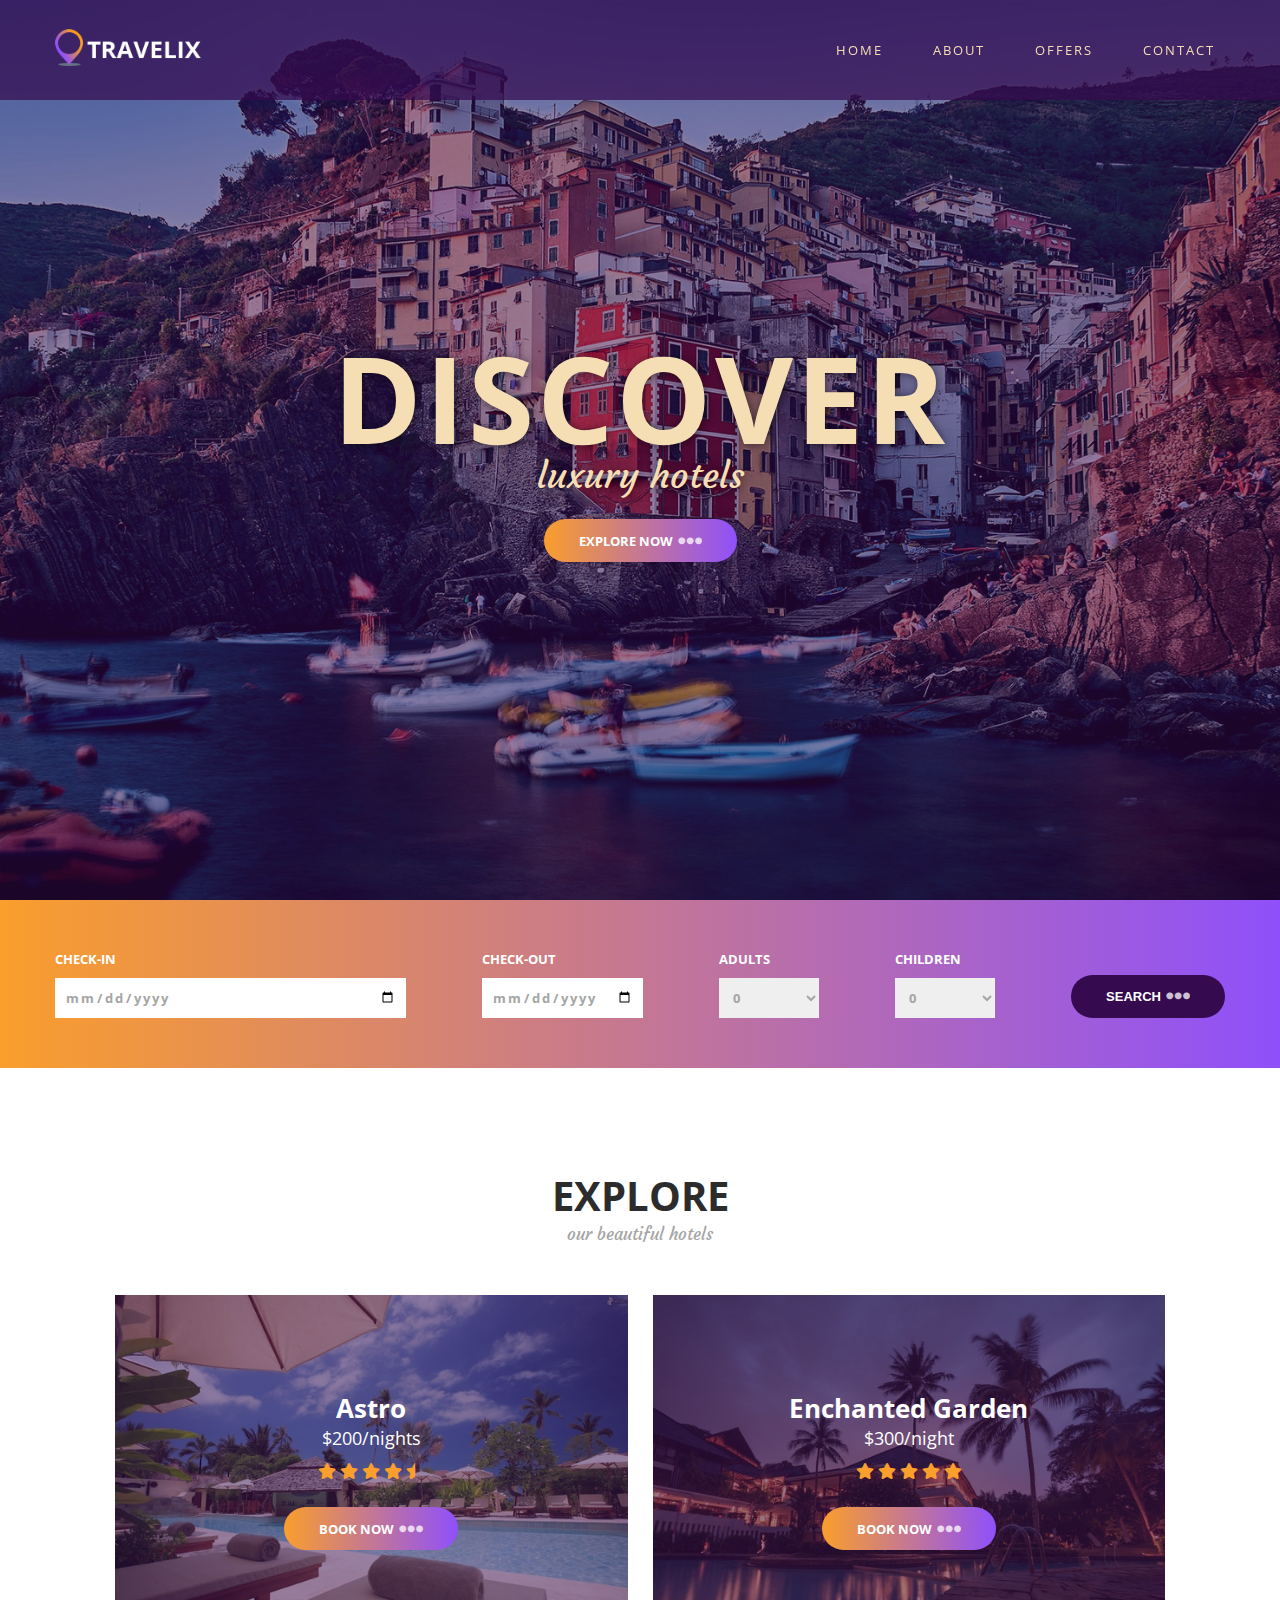
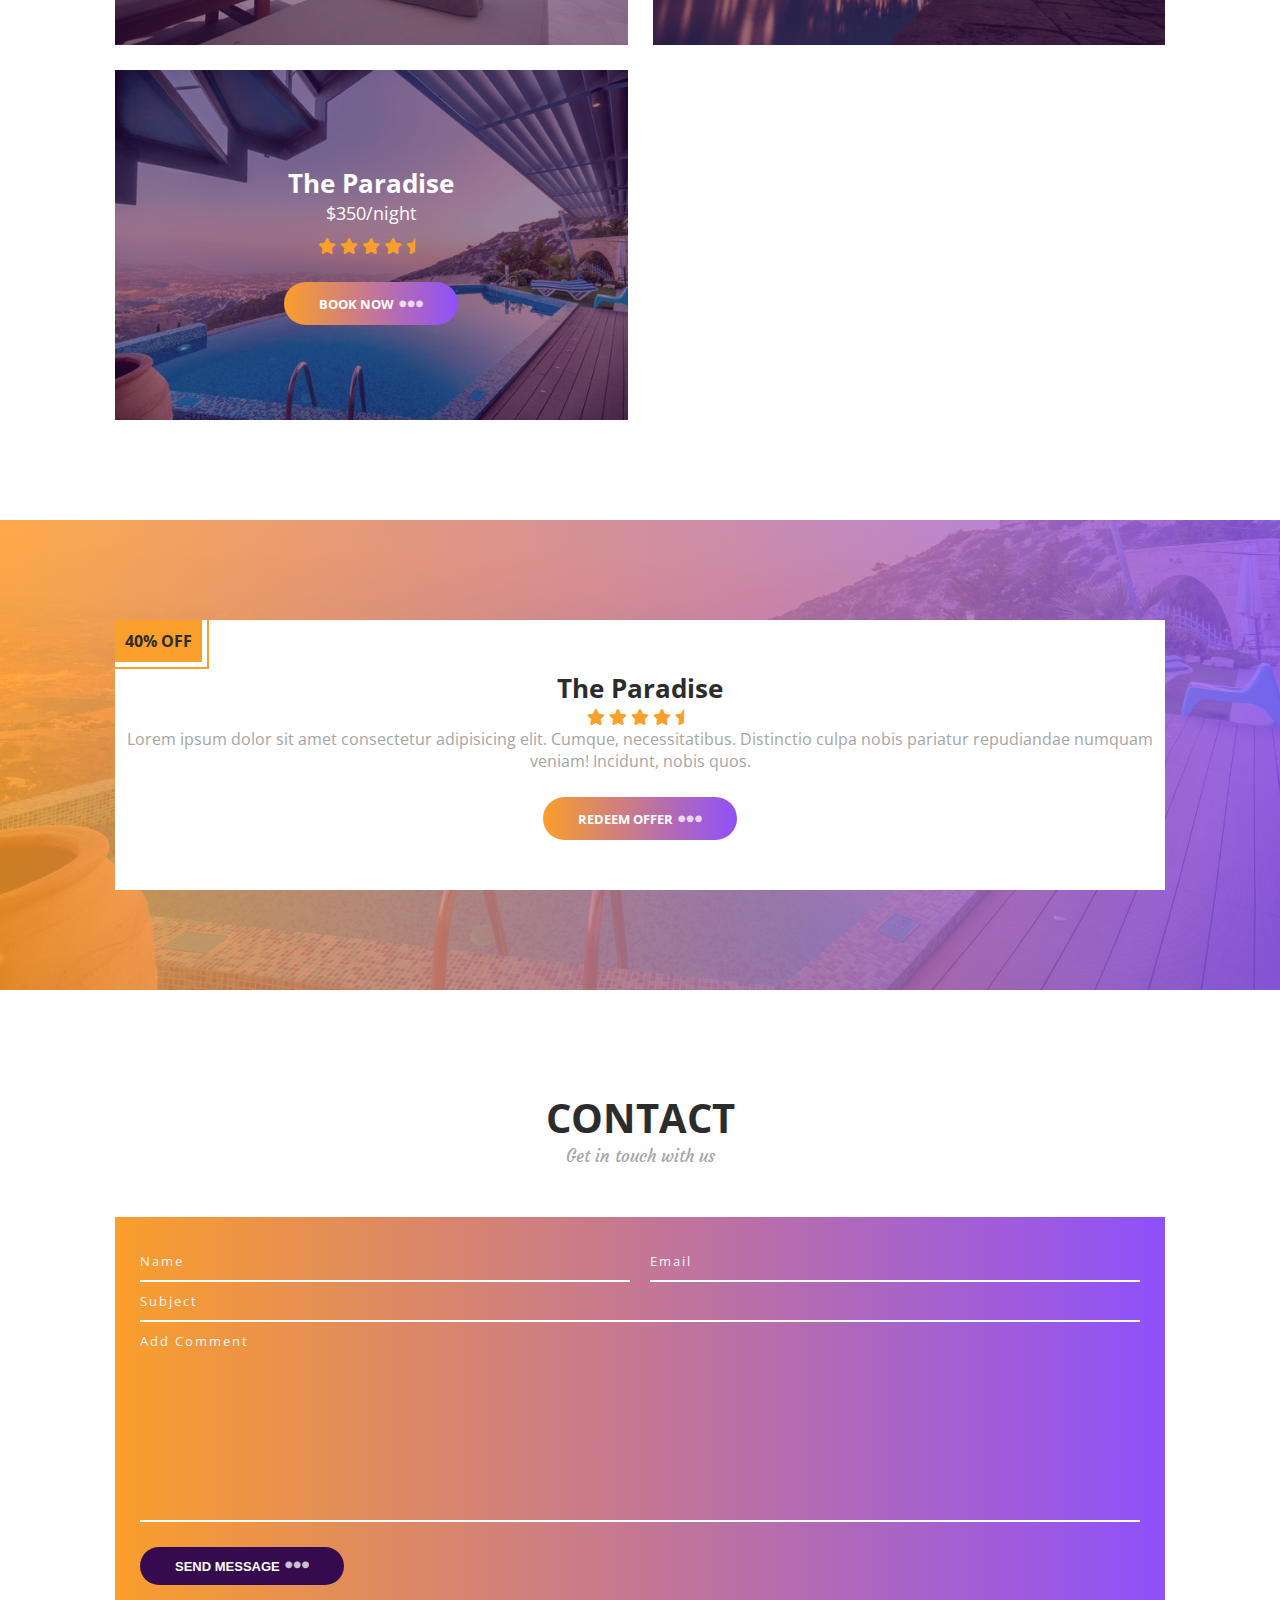
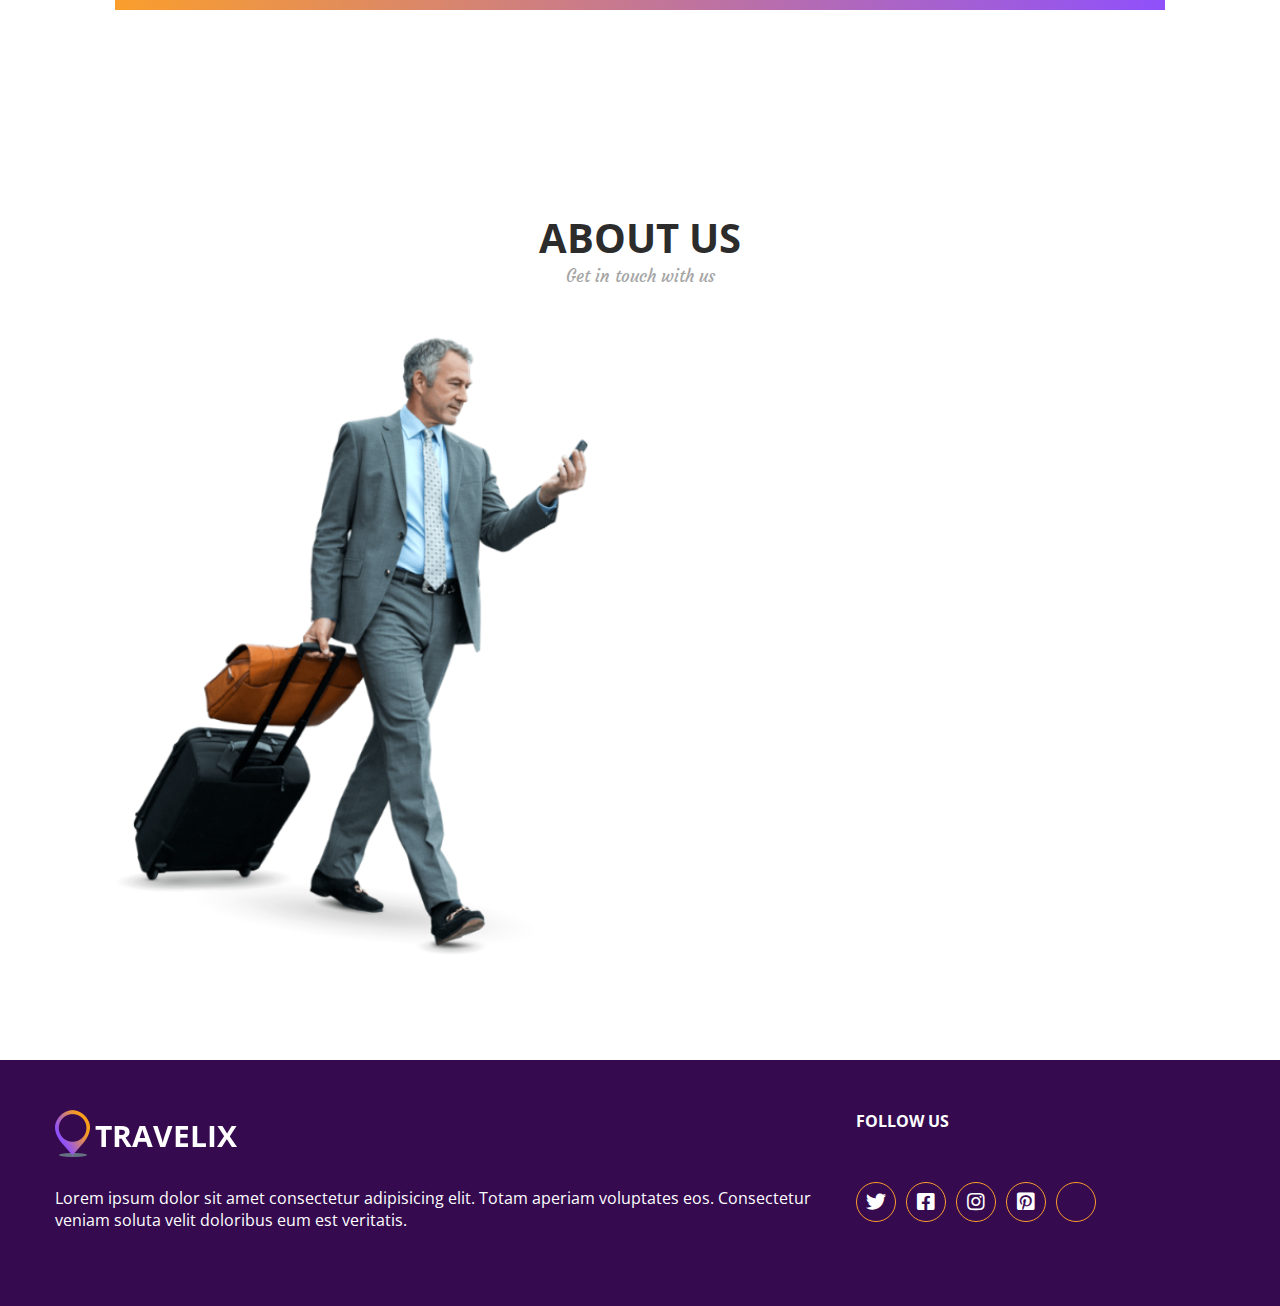
<file: index.html>
<!doctype html>
<html lang="en">

<head>
    <meta charset="UTF-8">
    <meta name="viewport"
        content="width=device-width, user-scalable=no, initial-scale=1.0, maximum-scale=1.0, minimum-scale=1.0">
    <meta http-equiv="X-UA-Compatible" content="ie=edge">
    <title>Travelix</title>
    <!--Font awesome CDN-->
    <link rel="stylesheet" href="https://cdnjs.cloudflare.com/ajax/libs/font-awesome/5.13.0/css/all.min.css">
    <link rel="stylesheet" href="styles.css">
</head>

<body>
    <header class="header">
        <div class="container">
            <nav class="nav">
                <a href="index.html" class="logo">
                    <img src="./images/logo.png" alt="">
                </a>

                <div class="hamburger-menu">
                    <i class="fas fa-bars"></i>
                    <i class="fas fa-times"></i>
                </div>

                <ul class="nav-list">
                    <li class="nav-item">
                        <a href="index.html" class="nav-link">Home</a>
                    </li>

                    <li class="nav-item">
                        <a href="#about" class="nav-link">About</a>
                    </li>

                    <li class="nav-item">
                        <a href="#offers" class="nav-link">offers</a>
                    </li>

                    

                    <li class="nav-item">
                        <a href="#contact" class="nav-link">Contact</a>
                    </li>

                </ul>
            </nav>
        </div>
    </header>

    <main>
        <div class="hero">
            <div class="container">
                <div class="main-heading">
                    <h1 class="title">Discover</h1>
                    <h2 class="subtitle">luxury hotels</h2>
                </div>
                <a href="#hotel" class="btn bn-gradient">Explore now
                    <span class="dots"><i class="fas fa-ellipsis-h"></i></span>
                </a>
            </div>
        </div>


        <section class="booking">
            <div class="container">
                <form action="" class="form">
                    <!-- <div class="input-group">
                        <label for="destination" class="input-label">Destination</label>
                        <input type="text" class="input" id="destination">
                    </div> -->
                    <div class="input-group">
                        <label for="Check-in" class="input-label">Check-in</label>
                        <input type="date" class="input" id="Check-in">
                    </div>
                    <div class="input-group">
                        <label for="Check-out" class="input-label">Check-out</label>
                        <input type="date" class="input" id="Check-out">
                    </div>
                    <div class="input-group">
                        <label for="adults" class="input-label">adults</label>
                        <select class="options" id="adults">
                            <option value="0">0</option>
                            <option value="0">1</option>
                            <option value="0">2</option>
                            <option value="0">3</option>
                            <option value="0">4</option>
                            <option value="0">5</option>
                        </select>
                    </div>
                    <div class="input-group">
                        <label for="children" class="input-label">children</label>
                        <select class="options" id="children">
                            <option value="0">0</option>
                            <option value="0">1</option>
                            <option value="0">2</option>
                            <option value="0">3</option>
                            <option value="0">4</option>
                            <option value="0">5</option>
                        </select>
                    </div>
                    <button type="submit" class="btn form-btn btn-purple">Search
                        <span class="dots"><i class="fas fa-ellipsis-h"></i></span>
                    </button>
                </form>
            </div>
        </section>

        <section class="hotels" id="hotel">
            <div class="container">
                <h5 class="section-head">
                    <span class="heading">Explore</span>
                    <span class="sub-heading">our beautiful hotels</span>
                </h5>
                <div class="grid">
                    <div class="grid-item feactured-hotels">
                        <img src="./images/hotel_astro_resort.jpg" alt="" class="hotel-image">
                        <h5 class="hotel-name">Astro</h5>
                        <span class="hotel-price">$200/nights</span>
                        <div class="hotel-rating">
                            <i class="fas fa-star rating"></i>
                            <i class="fas fa-star rating"></i>
                            <i class="fas fa-star rating"></i>
                            <i class="fas fa-star rating"></i>
                            <i class="fas fa-star-half rating"></i>
                        </div>
                        <a href="room1.html" class="btn bn-gradient">book now
                            <span class="dots"><i class="fas fa-ellipsis-h"></i></span>
                        </a>
                    </div>

                    <div class="grid-item feactured-hotels">
                        <img src="./images/hotel_the_enchanted_garden.jpg" alt="" class="hotel-image">
                        <h5 class="hotel-name">Enchanted Garden</h5>
                        <span class="hotel-price">$300/night</span>
                        <div class="hotel-rating">
                            <i class="fas fa-star rating"></i>
                            <i class="fas fa-star rating"></i>
                            <i class="fas fa-star rating"></i>
                            <i class="fas fa-star rating"></i>
                            <i class="fas fa-star rating"></i>
                        </div>
                        <a href="room2.html" class="btn bn-gradient">book now
                            <span class="dots"><i class="fas fa-ellipsis-h"></i></span>
                        </a>
                    </div>

                    <div class="grid-item feactured-hotels">
                        <img src="./images/hotel_the_paradise.jpg" alt="" class="hotel-image">
                        <h5 class="hotel-name">The Paradise</h5>
                        <span class="hotel-price">$350/night</span>
                        <div class="hotel-rating">
                            <i class="fas fa-star rating"></i>
                            <i class="fas fa-star rating"></i>
                            <i class="fas fa-star rating"></i>
                            <i class="fas fa-star rating"></i>
                            <i class="fas fa-star-half rating"></i>
                        </div>
                        <a href="room3.html" class="btn bn-gradient">book now
                            <span class="dots"><i class="fas fa-ellipsis-h"></i></span>
                        </a>
                    </div>
                </div>
            </div>
        </section>

        <section class="offer" id="offers">
            <div class="container">
                <div class="offer-content">
                    <div class="discount">
                        40% off
                    </div>

                    <h5 class="hotel-name">The Paradise</h5>
                    <div class="hotel-ratings">
                        <i class="fas fa-star rating"></i>
                        <i class="fas fa-star rating"></i>
                        <i class="fas fa-star rating"></i>
                        <i class="fas fa-star rating"></i>
                        <i class="fas fa-star-half rating"></i>
                    </div>
                    <p class="paragraph">
                        Lorem ipsum dolor sit amet consectetur adipisicing elit. Cumque, necessitatibus. Distinctio
                        culpa nobis pariatur repudiandae numquam veniam! Incidunt, nobis quos.
                    </p>
                    <a href="#" class="btn bn-gradient">Redeem offer
                        <span class="dots"><i class="fas fa-ellipsis-h"></i></span>
                    </a>
                </div>
            </div>
        </section>

        

        <section class="contact" id="contact">
            <div class="container">
                <h5 class="section-head">
                    <span class="heading">Contact</span>
                    <span class="sub-heading">Get in touch with us</span>
                </h5>
                    <form action="" class="contact-form">
                        <div class="input-group-wrap">
                            <div class="input-group">
                                <input type="text" class="input" placeholder="Name" required>
                                <span class="bar"></span>
                            </div>
                            <div class="input-group">
                                <input type="email" class="input" placeholder="Email" required>
                                <span class="bar"></span>
                            </div>
                        </div>
                        <div class="input-group">
                            <input type="text" class="input" placeholder="Subject" required>
                            <span class="bar"></span>
                        </div>
                        <div class="input-group">
                            <textarea class="input" col="40" row="70" placeholder="Add Comment" required></textarea>
                            <span class="bar"></span>
                        </div>
                        <button type="submit" class="btn form-btn btn-purple">Send Message
                            <span class="dots"><i class="fas fa-ellipsis-h"></i></span>
                        </button>

                    </form>
                </div>
            </div>
        </section>
        
        <section class="aboutus" id="about">
            <div class="container">
                <h5 class="section-head">
                    <span class="heading">About us</span>
                    <span class="sub-heading">Get in touch with us</span>
                </h5>
                <div class="contact-content">
                    <div class="traveler-wrap">
                        <img src="./images/traveler.png" alt="">
                    </div>

                    <div class="mapouter">
                        <div class="gmap_canvas"><iframe width="600" height="500" id="gmap_canvas" src="https://maps.google.com/maps?q=sayaji%20hotel%20kolhapur&t=k&z=19&ie=UTF8&iwloc=&output=embed" frameborder="0" scrolling="no" marginheight="0" marginwidth="0"></iframe>
                        <a href="https://fmovies2.org"></a><br>
                        <style>.mapouter{position:relative;text-align:right;height:500px;width:600px;}</style>
                        <a href="https://www.embedgooglemap.net">embedded maps google</a>
                        <style>.gmap_canvas {overflow:hidden;background:none!important;height:500px;width:600px;}</style>
                        </div>
                    </div>
                </div>
            </div>
        </section>
   
   
   
   
   
   
   
   
   
   
   
   
   
   
   
   
    </main>

    <footer class="footer">
        <div class="container">
            <div class="footer-content">
                <div class="footer-content-brand">
                    <a href="index.html" class="logo">
                        <img class="logo-image" src="./images/logo.png" alt="">
                    </a>
                    <div class="paragraph">
                        Lorem ipsum dolor sit amet consectetur adipisicing elit. Totam aperiam voluptates eos.
                        Consectetur veniam soluta velit doloribus eum est veritatis.
                    </div>
                </div>
                <div class="social-media-wrap">
                    <h4 class="footer-heading">Follow us</h4>
                    <div class="social-media">
                        <a href="#" class="sm-link"><i class="fab fa-twitter"></i></a>
                        <a href="#" class="sm-link"><i class="fab fa-facebook-square"></i></a>
                        <a href="#" class="sm-link"><i class="fab fa-instagram"></i></a>
                        <a href="#" class="sm-link"><i class="fab fa-pinterest-square"></i></a>
                        <a href="#" class="sm-link"><i class="fab fa-tripadvisor"></i></a>
                    </div>
                </div>
            </div>
        </div>
    </footer>

    <script src="main.js"></script>
</body>

</html>
</file>
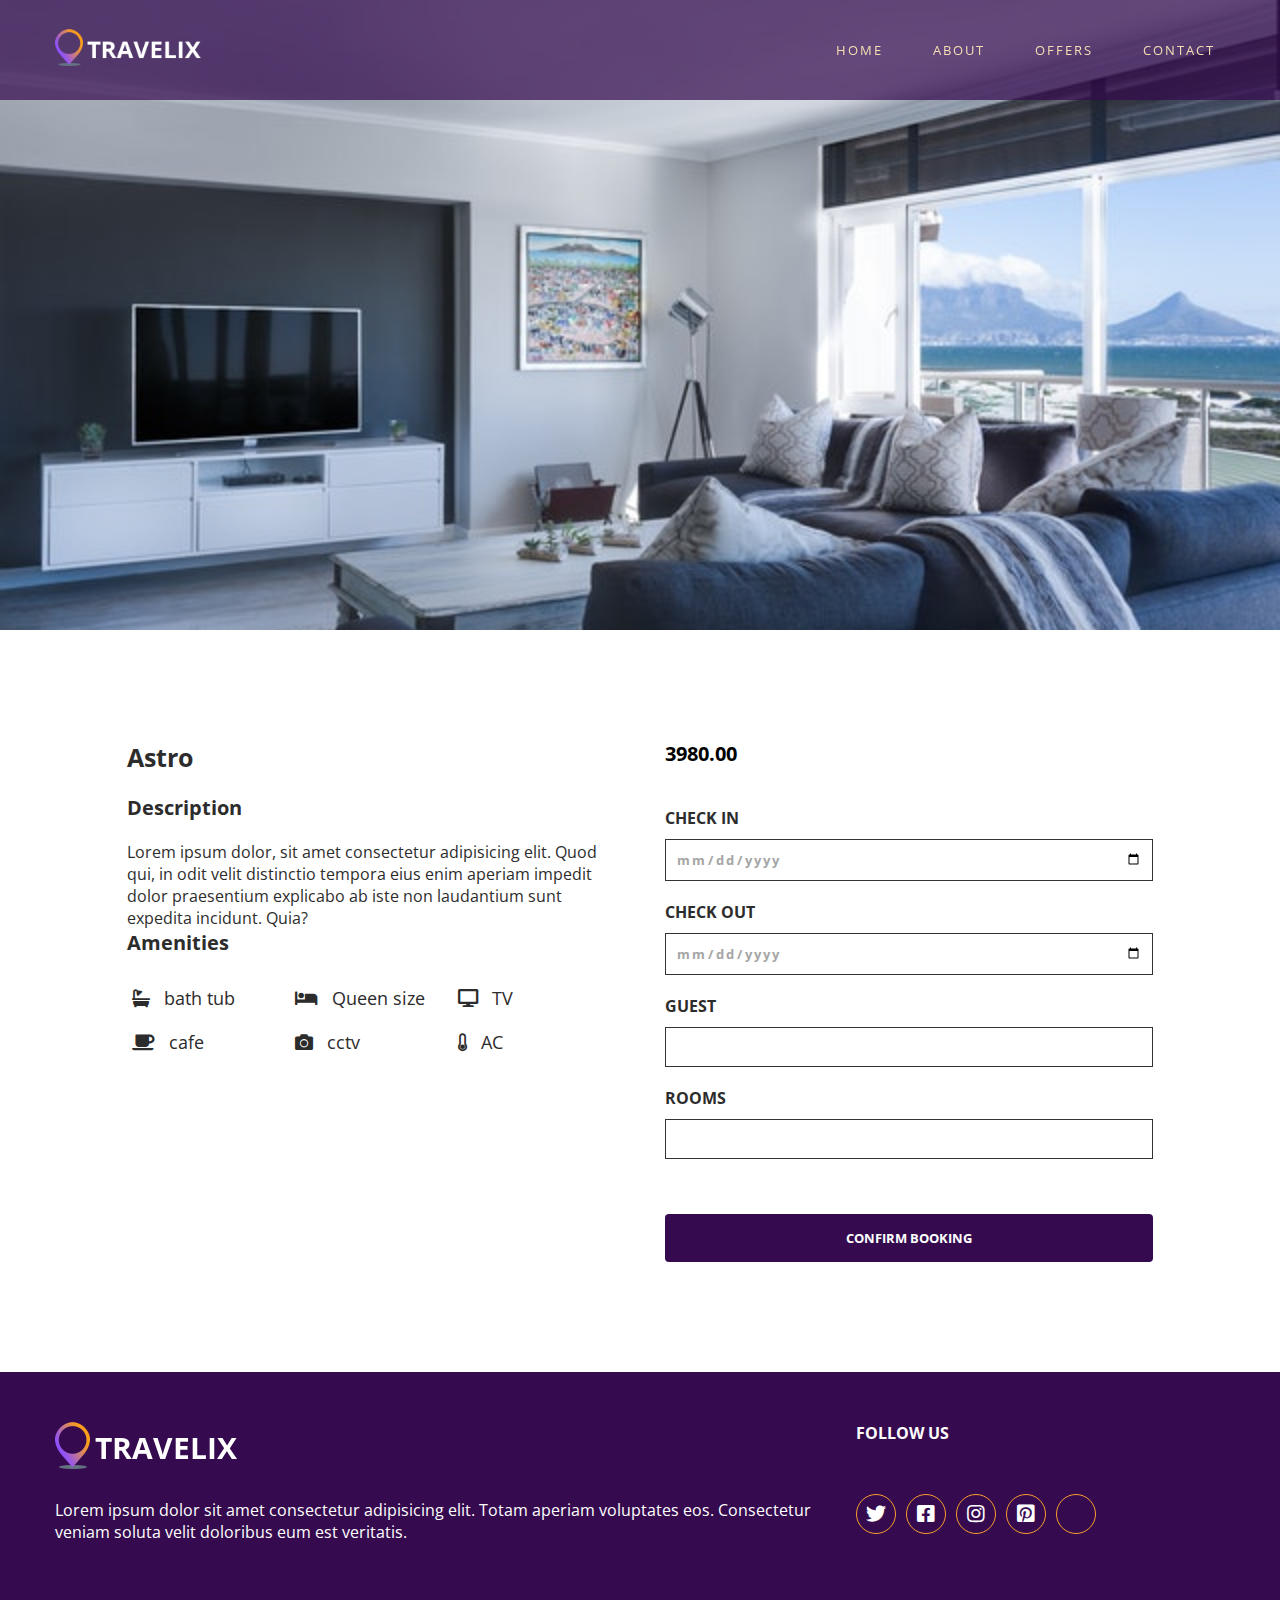
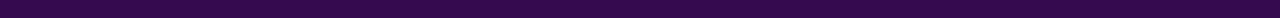
<file: room1.html>
<!doctype html>
<html lang="en">

<head>
    <meta charset="UTF-8">
    <meta name="viewport"
        content="width=device-width, user-scalable=no, initial-scale=1.0, maximum-scale=1.0, minimum-scale=1.0">
    <meta http-equiv="X-UA-Compatible" content="ie=edge">
    <title>Travelix</title>
    <!--Font awesome CDN-->
    <link rel="stylesheet" href="https://cdnjs.cloudflare.com/ajax/libs/font-awesome/5.13.0/css/all.min.css">
    <link rel="stylesheet" href="styles.css">

    <link href="https://cdn.jsdelivr.net/npm/bootstrap@5.1.0/dist/css/bootstrap.min.css" rel="stylesheet" integrity="sha384-KyZXEAg3QhqLMpG8r+8fhAXLRk2vvoC2f3B09zVXn8CA5QIVfZOJ3BCsw2P0p/We" crossorigin="anonymous">
    
</head>

<body>
    <header class="header">
        <div class="container">
            <nav class="nav">
                <a href="index.html" class="logo">
                    <img src="./images/logo.png" alt="">
                </a>

                <div class="hamburger-menu">
                    <i class="fas fa-bars"></i>
                    <i class="fas fa-times"></i>
                </div>

                <ul class="nav-list">
                    <li class="nav-item">
                        <a href="index.html" class="nav-link">Home</a>
                    </li>

                    <li class="nav-item">
                        <a href="#" class="nav-link">About</a>
                    </li>

                    <li class="nav-item">
                        <a href="#" class="nav-link">offers</a>
                    </li>

                    

                    <li class="nav-item">
                        <a href="#contact" class="nav-link">Contact</a>
                    </li>

                </ul>
            </nav>
        </div>
    </header>



    <main>
        <section id="room_img">
            <div id="carouselExampleControls" class="carousel slide" data-bs-ride="carousel">
                <div class="carousel-inner">
                  <div class="carousel-item active">
                    <img src="./images/room_1.jpg" class="d-block w-100" alt="...">
                  </div>
                  <div class="carousel-item">
                    <img src="./images/room_2.jpg" class="d-block w-100" alt="...">
                  </div>
                  <div class="carousel-item">
                    <img src="./images/room_4.jpg" class="d-block w-100" alt="...">
                  </div>
                </div>
                <button class="carousel-control-prev" type="button" data-bs-target="#carouselExampleControls" data-bs-slide="prev">
                  <span class="carousel-control-prev-icon" aria-hidden="true"></span>
                  <span class="visually-hidden">Previous</span>
                </button>
                <button class="carousel-control-next" type="button" data-bs-target="#carouselExampleControls" data-bs-slide="next">
                  <span class="carousel-control-next-icon" aria-hidden="true"></span>
                  <span class="visually-hidden">Next</span>
                </button>
              </div>

        </section>

        <section id="room_des">
            <div class="container">
                <div class="grid">
                    <div class="grid-item1">
                        <div class="title1">
                            <h2 class="room_title">Astro</h2>
                        </div>
                        <div class="description">
                            <h2 class="desc">Description</h2>
                            <p>Lorem ipsum dolor, sit amet consectetur adipisicing elit. Quod qui, in odit velit distinctio tempora eius enim aperiam impedit dolor praesentium explicabo ab iste non laudantium sunt expedita incidunt. Quia?</p>
                        </div>
                        <div class="amenites">
                            <h2 class="desc">Amenities</h2>
                            <div class="amenites__wrapper">
                                <div class="amenities__item">
                                    <i class="fa fa-bath" aria-hidden="true"></i>
                                    <span class="text__item">bath tub</span>
                                </div>
                                <div class="amenities__item">
                                    <i class="fa fa-bed" aria-hidden="true"></i>
                                    <span class="text__item">Queen size</span>
                                </div>
                                <div class="amenities__item">
                                    <i class="fa fa-desktop" aria-hidden="true"></i>
                                    <span class="text__item">TV</span>
                                </div>
                                <div class="amenities__item">
                                    <i class="fa fa-coffee" aria-hidden="true"></i>
                                    <span class="text__item">cafe</span>
                                </div>
                                <div class="amenities__item">
                                    <i class="fa fa-camera" aria-hidden="true"></i>
                                    <span class="text__item">cctv</span>
                                </div>
                                <div class="amenities__item">
                                    <i class="fa fa-thermometer-empty" aria-hidden="true"></i>
                                    <span class="text__item">AC</span>
                                </div>
                            </div>
                        </div>

                    </div>
                    <div class="grid-item1">
                        <div class="product__price">
                            <span class="price">3980.00</span>
                        </div>

                        <form action="" class="room__booking">
                            <div class="booking__info">
                                <div class="calender">
                                    <label for="">check in</label>
                                    <input type="date" name="" id="">
                                </div>
                                <div class="calender">
                                    <label for="">check out</label>
                                    <input type="date" name="" id="">
                                </div>
                                
                                <div class="guest__no">
                                    <label for="">Guest</label>
                                    <input type="number" name="" id="" max="3" min="1">
                                </div>
                                
                                <div class="room__no">
                                    <label for="">Rooms</label>
                                    <input type="number" name="" id="" max="3" min="1">
                                </div>
                            </div>
    
                            <div class="booking__button">
                                <a href="/" class="btn1 form-btn btn-purple" type="submit" >Confirm Booking</a>
                            </div>
                        </form>
                    </div>


                </div>
            </div>
        </section>


    </main>

    <footer class="footer">
        <div class="container">
            <div class="footer-content">
                <div class="footer-content-brand">
                    <a href="index.html" class="logo">
                        <img class="logo-image" src="./images/logo.png" alt="">
                    </a>
                    <div class="paragraph">
                        Lorem ipsum dolor sit amet consectetur adipisicing elit. Totam aperiam voluptates eos.
                        Consectetur veniam soluta velit doloribus eum est veritatis.
                    </div>
                </div>
                <div class="social-media-wrap">
                    <h4 class="footer-heading">Follow us</h4>
                    <div class="social-media">
                        <a href="#" class="sm-link"><i class="fab fa-twitter"></i></a>
                        <a href="#" class="sm-link"><i class="fab fa-facebook-square"></i></a>
                        <a href="#" class="sm-link"><i class="fab fa-instagram"></i></a>
                        <a href="#" class="sm-link"><i class="fab fa-pinterest-square"></i></a>
                        <a href="#" class="sm-link"><i class="fab fa-tripadvisor"></i></a>
                    </div>
                </div>
            </div>
        </div>
    </footer>

    <script src="https://cdn.jsdelivr.net/npm/bootstrap@5.1.0/dist/js/bootstrap.bundle.min.js" integrity="sha384-U1DAWAznBHeqEIlVSCgzq+c9gqGAJn5c/t99JyeKa9xxaYpSvHU5awsuZVVFIhvj" crossorigin="anonymous"></script>
    <script src="main.js"></script>
</body>

</html>
</file>
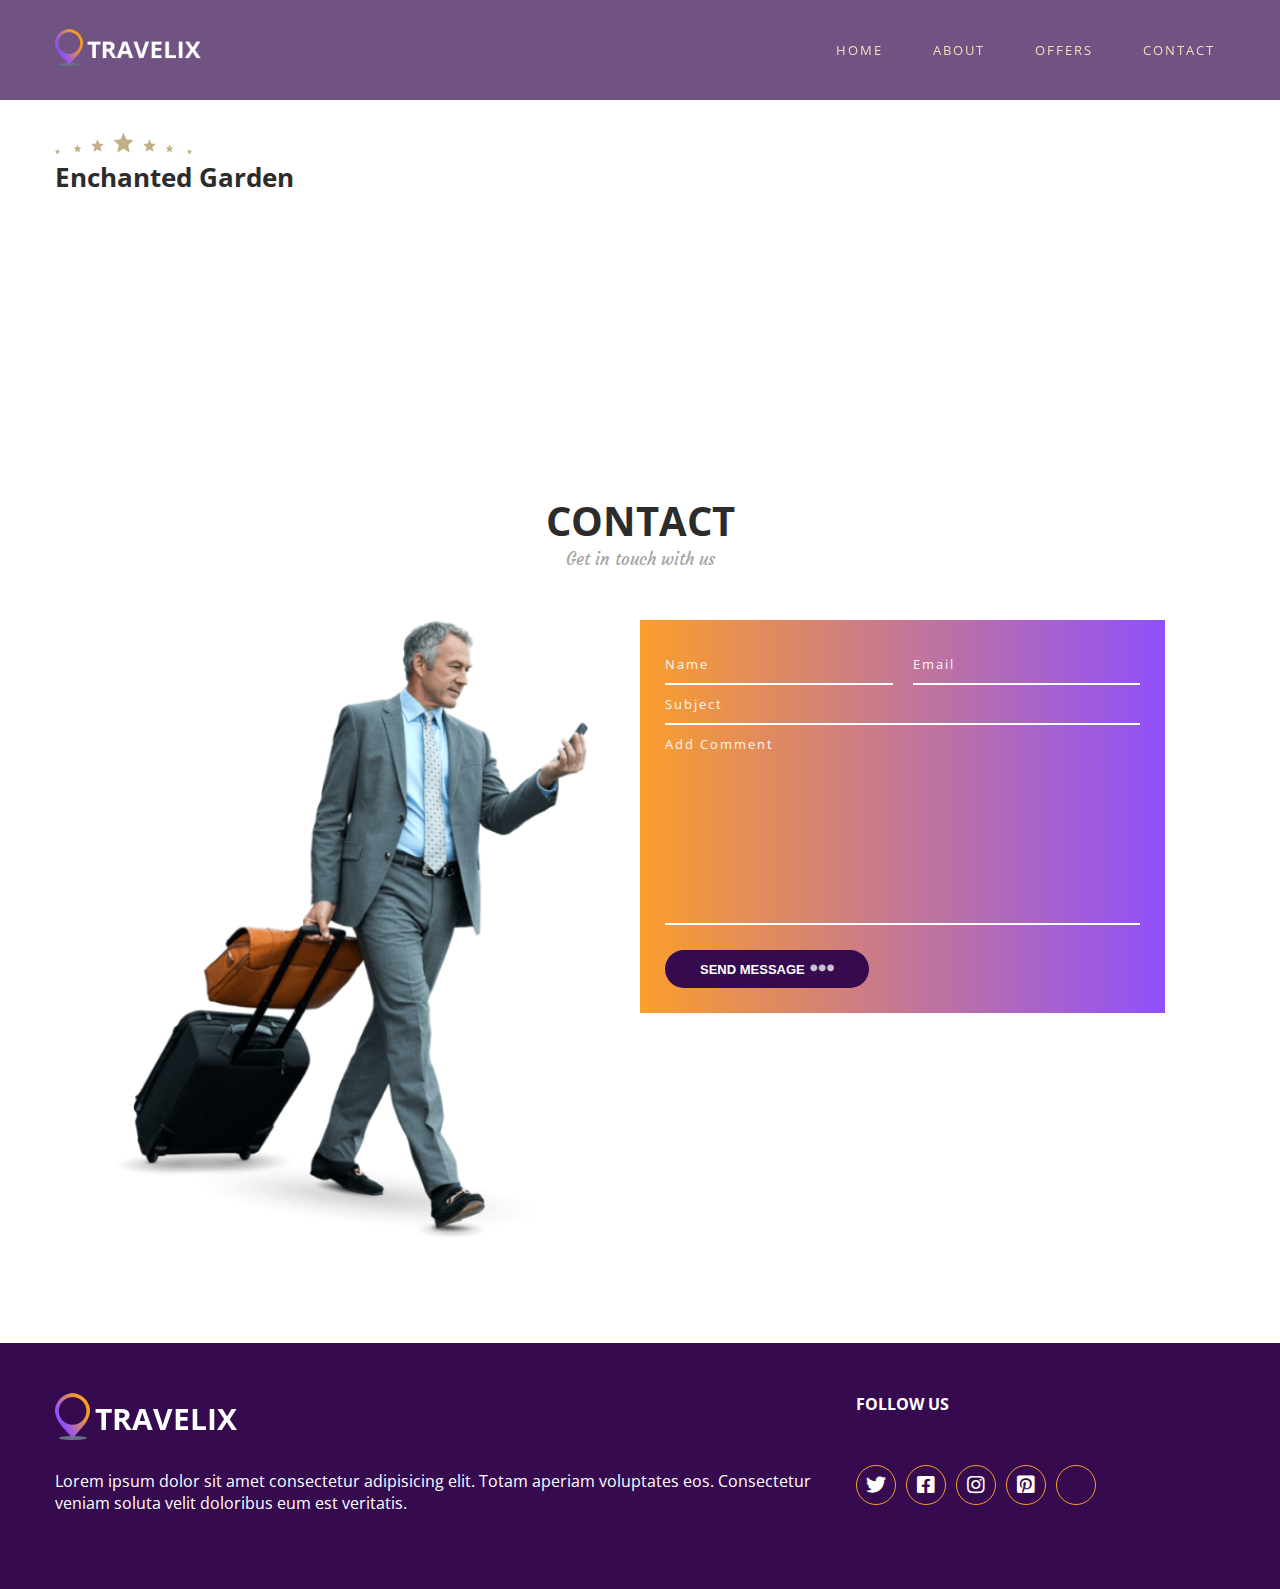
<file: room2.html>
<!doctype html>
<html lang="en">

<head>
    <meta charset="UTF-8">
    <meta name="viewport"
        content="width=device-width, user-scalable=no, initial-scale=1.0, maximum-scale=1.0, minimum-scale=1.0">
    <meta http-equiv="X-UA-Compatible" content="ie=edge">
    <title>Travelix</title>
    <!--Font awesome CDN-->
    <link rel="stylesheet" href="https://cdnjs.cloudflare.com/ajax/libs/font-awesome/5.13.0/css/all.min.css">
    <link rel="stylesheet" href="styles.css">
</head>

<body>
    <header class="header">
        <div class="container">
            <nav class="nav">
                <a href="index.html" class="logo">
                    <img src="./images/logo.png" alt="">
                </a>

                <div class="hamburger-menu">
                    <i class="fas fa-bars"></i>
                    <i class="fas fa-times"></i>
                </div>

                <ul class="nav-list">
                    <li class="nav-item">
                        <a href="index.html" class="nav-link">Home</a>
                    </li>

                    <li class="nav-item">
                        <a href="#" class="nav-link">About</a>
                    </li>

                    <li class="nav-item">
                        <a href="#" class="nav-link">offers</a>
                    </li>

                    

                    <li class="nav-item">
                        <a href="#contact" class="nav-link">Contact</a>
                    </li>

                </ul>
            </nav>
        </div>
    </header>



    <main>
        <br><br><br><br><br><br>
        <div class="container">
            <img src="./images/room header_default.png" alt="" class="">
            <h5 class="hotel-name">Enchanted Garden</h5>
        </div>
        <br>
    <br><br><br><br><br><br><br><br>

    <section class="contact" id="contact">
        <div class="container">
            <h5 class="section-head">
                <span class="heading">Contact</span>
                <span class="sub-heading">Get in touch with us</span>
            </h5>
            <div class="contact-content">
                <div class="traveler-wrap">
                    <img src="./images/traveler.png" alt="">
                </div>
                <form action="" class="contact-form">
                    <div class="input-group-wrap">
                        <div class="input-group">
                            <input type="text" class="input" placeholder="Name" required>
                            <span class="bar"></span>
                        </div>
                        <div class="input-group">
                            <input type="email" class="input" placeholder="Email" required>
                            <span class="bar"></span>
                        </div>
                    </div>
                    <div class="input-group">
                        <input type="text" class="input" placeholder="Subject" required>
                        <span class="bar"></span>
                    </div>
                    <div class="input-group">
                        <textarea class="input" col="40" row="70" placeholder="Add Comment" required></textarea>
                        <span class="bar"></span>
                    </div>
                    <button type="submit" class="btn form-btn btn-purple">Send Message
                        <span class="dots"><i class="fas fa-ellipsis-h"></i></span>
                    </button>

                </form>
            </div>
        </div>
    </section>
</main>
    </main>







    <footer class="footer">
        <div class="container">
            <div class="footer-content">
                <div class="footer-content-brand">
                    <a href="index.html" class="logo">
                        <img class="logo-image" src="./images/logo.png" alt="">
                    </a>
                    <div class="paragraph">
                        Lorem ipsum dolor sit amet consectetur adipisicing elit. Totam aperiam voluptates eos.
                        Consectetur veniam soluta velit doloribus eum est veritatis.
                    </div>
                </div>
                <div class="social-media-wrap">
                    <h4 class="footer-heading">Follow us</h4>
                    <div class="social-media">
                        <a href="#" class="sm-link"><i class="fab fa-twitter"></i></a>
                        <a href="#" class="sm-link"><i class="fab fa-facebook-square"></i></a>
                        <a href="#" class="sm-link"><i class="fab fa-instagram"></i></a>
                        <a href="#" class="sm-link"><i class="fab fa-pinterest-square"></i></a>
                        <a href="#" class="sm-link"><i class="fab fa-tripadvisor"></i></a>
                    </div>
                </div>
            </div>
        </div>
    </footer>

    <script src="main.js"></script>
</body>

</html>
</file>
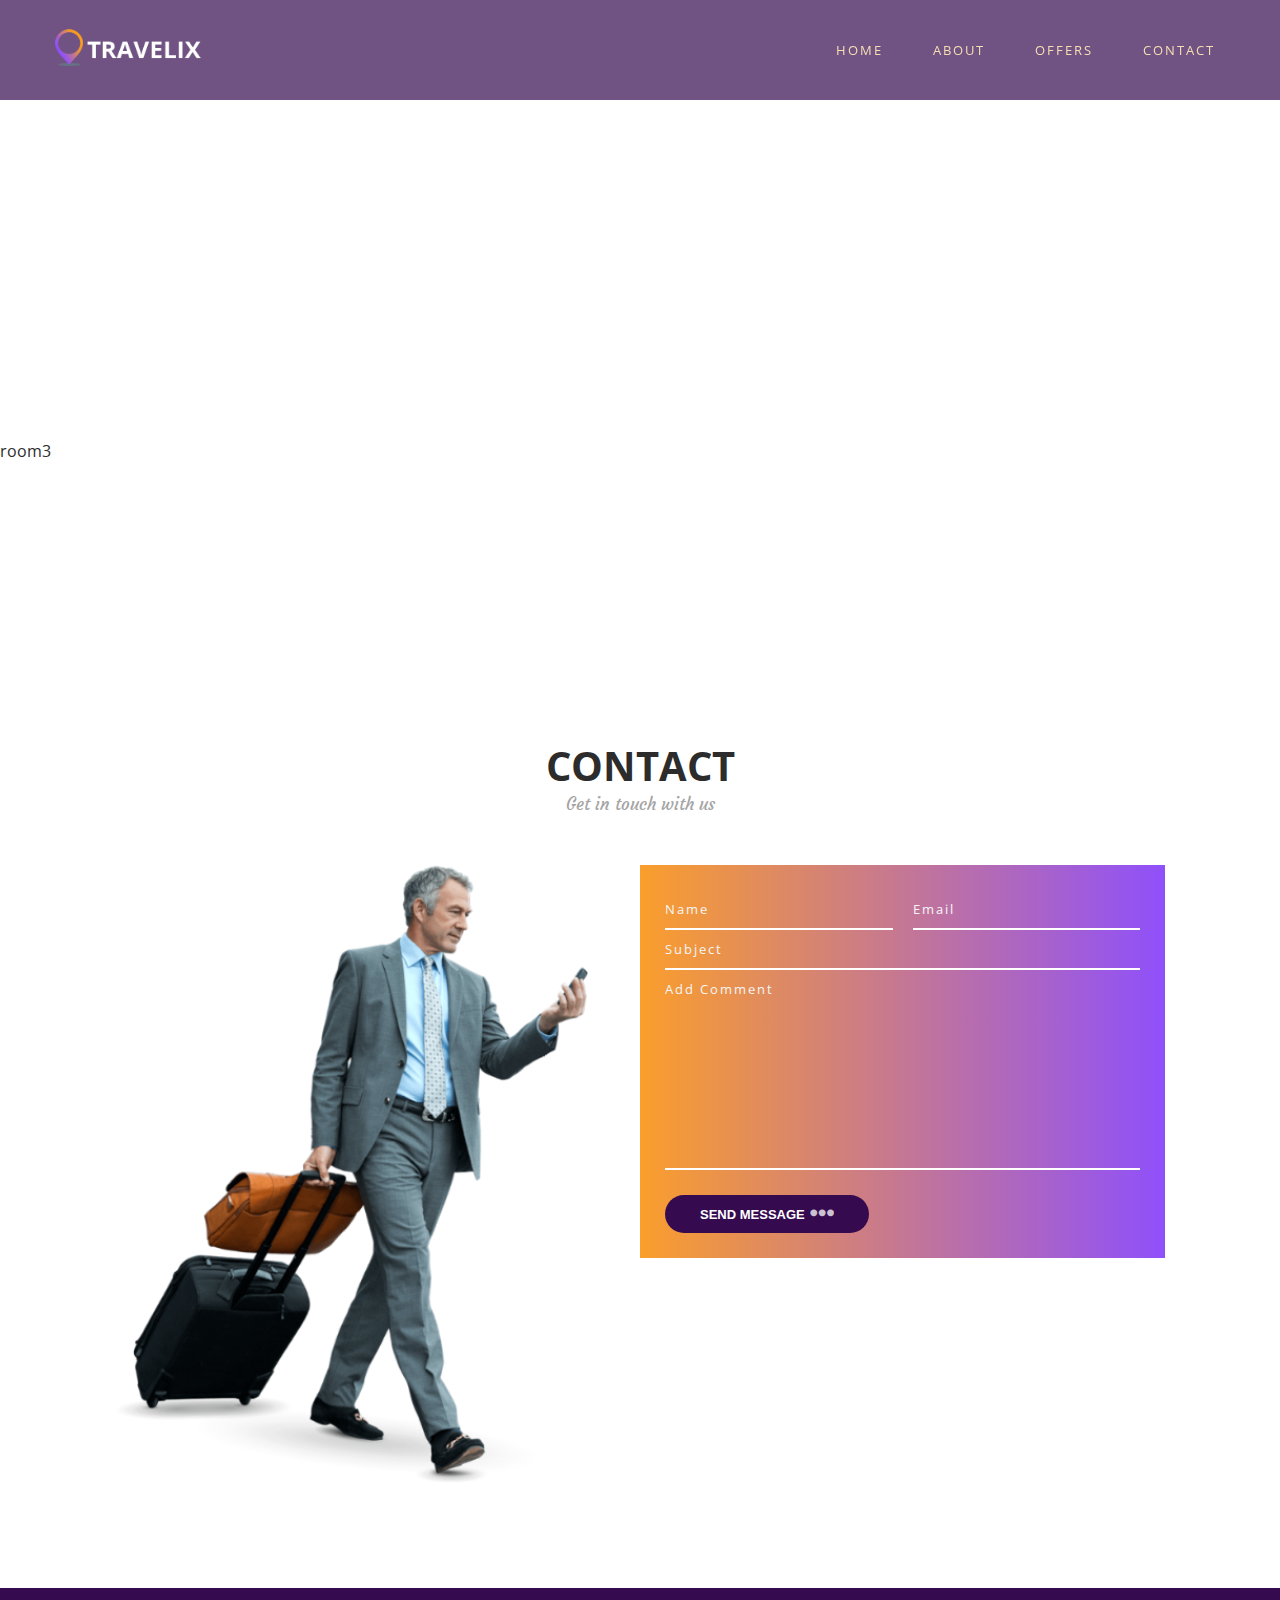
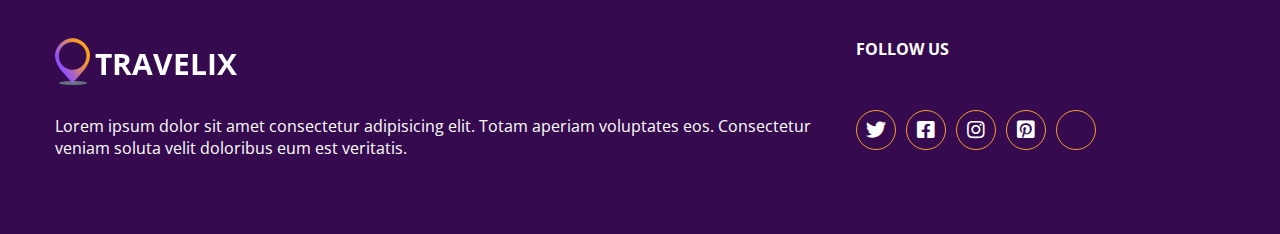
<file: room3.html>
<!doctype html>
<html lang="en">

<head>
    <meta charset="UTF-8">
    <meta name="viewport"
        content="width=device-width, user-scalable=no, initial-scale=1.0, maximum-scale=1.0, minimum-scale=1.0">
    <meta http-equiv="X-UA-Compatible" content="ie=edge">
    <title>Travelix</title>
    <!--Font awesome CDN-->
    <link rel="stylesheet" href="https://cdnjs.cloudflare.com/ajax/libs/font-awesome/5.13.0/css/all.min.css">
    <link rel="stylesheet" href="styles.css">
</head>

<body>
    <header class="header">
        <div class="container">
            <nav class="nav">
                <a href="index.html" class="logo">
                    <img src="./images/logo.png" alt="">
                </a>

                <div class="hamburger-menu">
                    <i class="fas fa-bars"></i>
                    <i class="fas fa-times"></i>
                </div>

                <ul class="nav-list">
                    <li class="nav-item">
                        <a href="index.html" class="nav-link">Home</a>
                    </li>

                    <li class="nav-item">
                        <a href="#" class="nav-link">About</a>
                    </li>

                    <li class="nav-item">
                        <a href="#" class="nav-link">offers</a>
                    </li>

                    

                    <li class="nav-item">
                        <a href="#contact" class="nav-link">Contact</a>
                    </li>

                </ul>
            </nav>
        </div>
    </header>



    <main>
    <br><br><br><br><br><br><br><br><br><br><br><br><br><br><br><br><br><br><br><br>
    <div>
        room3
    </div>
    <br><br><br><br><br><br><br><br>

    <section class="contact" id="contact">
        <div class="container">
            <h5 class="section-head">
                <span class="heading">Contact</span>
                <span class="sub-heading">Get in touch with us</span>
            </h5>
            <div class="contact-content">
                <div class="traveler-wrap">
                    <img src="./images/traveler.png" alt="">
                </div>
                <form action="" class="contact-form">
                    <div class="input-group-wrap">
                        <div class="input-group">
                            <input type="text" class="input" placeholder="Name" required>
                            <span class="bar"></span>
                        </div>
                        <div class="input-group">
                            <input type="email" class="input" placeholder="Email" required>
                            <span class="bar"></span>
                        </div>
                    </div>
                    <div class="input-group">
                        <input type="text" class="input" placeholder="Subject" required>
                        <span class="bar"></span>
                    </div>
                    <div class="input-group">
                        <textarea class="input" col="40" row="70" placeholder="Add Comment" required></textarea>
                        <span class="bar"></span>
                    </div>
                    <button type="submit" class="btn form-btn btn-purple">Send Message
                        <span class="dots"><i class="fas fa-ellipsis-h"></i></span>
                    </button>

                </form>
            </div>
        </div>
    </section>
</main>
    </main>







    <footer class="footer">
        <div class="container">
            <div class="footer-content">
                <div class="footer-content-brand">
                    <a href="index.html" class="logo">
                        <img class="logo-image" src="./images/logo.png" alt="">
                    </a>
                    <div class="paragraph">
                        Lorem ipsum dolor sit amet consectetur adipisicing elit. Totam aperiam voluptates eos.
                        Consectetur veniam soluta velit doloribus eum est veritatis.
                    </div>
                </div>
                <div class="social-media-wrap">
                    <h4 class="footer-heading">Follow us</h4>
                    <div class="social-media">
                        <a href="#" class="sm-link"><i class="fab fa-twitter"></i></a>
                        <a href="#" class="sm-link"><i class="fab fa-facebook-square"></i></a>
                        <a href="#" class="sm-link"><i class="fab fa-instagram"></i></a>
                        <a href="#" class="sm-link"><i class="fab fa-pinterest-square"></i></a>
                        <a href="#" class="sm-link"><i class="fab fa-tripadvisor"></i></a>
                    </div>
                </div>
            </div>
        </div>
    </footer>

    <script src="main.js"></script>
</body>

</html>
</file>
<file: styles.css>
/*Import the fonts used*/
@import url('https://fonts.googleapis.com/css?family=Courgette|Open+Sans:400,800&display=swap');

/*Basic reset*/
*,
*::before,
*::after {
    margin: 0;
    padding: 0;
    box-sizing: border-box;
}

/*Custom properties*/
:root {
    --dark-color: #2d2c2c;
    --purple-solid: #350a4f;
    --purple-transparent: rgba(53, 10, 79, .7);
    --purple-transparent-alt: rgba(53, 10, 79, .5);
    --purple-light: #8f50fb;
    --yellow-solid: #fa9e2c;
    --gradient-color: linear-gradient(to right, var(--yellow-solid), var(--purple-light));
    --gradient-color-alt: linear-gradient(to right, var(--purple-light), var(--yellow-solid));
}

/* Global Styles */
html {
    font-size: 10px;
    scroll-behavior: smooth;
}

body {
    font-family: 'Open Sans', sans-serif;
    font-size: 1.6rem;
    color: var(--dark-color);
}

a {
    text-decoration: none;
    color: inherit;
}

ul {
    list-style: none;
}

section {
    padding: 5rem 0;
}

/* Reusable styles */
.container {
    width: 100%;
    max-width: 120rem;
    padding: 0 1.5rem;
    margin: 0 auto;
}

.btn {
    color: #fff;
    font-size: 1.3rem;
    font-weight: bold;
    text-transform: uppercase;
    padding: .5rem 3.5rem;
    border: none;
    border-radius: 10rem;
    display: inline-flex;
    align-items: center;
}


.btn1 {
    color: #fff;
    font-size: 1.3rem;
    font-weight: bold;
    text-transform: uppercase;
    width: 100%;
    padding: 1.5rem 3.5rem;
    border: none;
    border-radius: 4px;
    display: inline-flex;
    align-items: center;
    justify-content: center;
}

.form-btn {
    margin-top: 2.5rem;
    cursor: pointer;
}



.bn-gradient {
    background-image: var(--gradient-color);
}


.bn-gradient:hover {
    background-image: var(--gradient-color-alt);
}

.btn-purple {
    background-color: var(--purple-solid);
}

.btn-purple:hover {
    background-color: #56247f;
}


.dots {
    font-size: 2.4rem;
    margin-left: .5rem;
    opacity: .75;
}


/* heder styles */
.header {
    width: 100%;
    height: 6rem;
    display: flex;
    align-items: center;
    position: fixed;
    top: 0;
    left: 0;
    background-color: var(--purple-transparent);
    z-index: 999;
}

.header.active {
    background-color: var(--purple-solid);
}

/* header nav styles */
.nav {
    display: flex;
    align-items: center;
    justify-content: space-between;
}

.logo img {
    max-width: 80%;
}

.hamburger-menu {
    font-size: 2.6rem;
    color: white;
    cursor: pointer;
    position: relative;
    z-index: 1500;
}

.hamburger-menu .fa-times {
    display: none;
}

.menu-open .hamburger-menu .fa-times {
    display: block;
}

.menu-open .hamburger-menu .fa-bars {
    display: none;
}

.nav-list {
    position: fixed;
    top: 0;
    left: 0;
    width: 100%;
    height: 100vh;
    background-color: var(--purple-solid);
    display: flex;
    flex-direction: column;
    justify-content: center;
    z-index: 1400;
    align-items: center;
    opacity: 0;
    transform: scale(0);
    transition: opacity .5s;
}

.menu-open .nav-list {
    opacity: 1;
    transform: scale(1);
}

.nav-item:not(:last-child) {
    margin-bottom: .5rem;
}

.nav-link {
    display: block;
    color: wheat;
    font-size: 2.5rem;
    font-weight: bold;
    text-transform: uppercase;
    letter-spacing: 2px;
    padding: 1rem;
}

/* hero Section styles */
.hero {
    width: 100%;
    height: 100vh;
    background: url("./images/hero_background.jpg") center no-repeat;
    background-size: cover;
    display: flex;
    align-items: center;
    text-align: center;
    position: relative;
    z-index: 0;
}

.hero::before {
    content: "";
    position: absolute;
    top: 0;
    left: 0;
    width: inherit;
    height: inherit;
    background: var(--purple-transparent-alt);
    z-index: -1;
}

.main-heading {
    color: wheat;
    line-height: 1;
    text-shadow: 1px 1px 1rem rgba(0, 0, 0, .5);
    margin-bottom: 2.5rem;
}

.title {
    font-size: 4.5rem;
    text-transform: uppercase;
    letter-spacing: 3px;

}

.subtitle {
    font-size: 3.6rem;
    font-weight: 300;
    font-family: 'Courgette', cursive;
}



/* Booking sections styles */
.booking {
    background-image: var(--gradient-color);
}

.imput-group {
    margin-bottom: 1.5rem;
}

.input-label {
    display: block;
    font-size: 1.3rem;
    text-transform: uppercase;
    color: #fff;
    font-weight: bold;
    margin-bottom: 1rem;
}

.input,
.options {
    outline: none;
    border: none;
    width: 100%;
    min-height: 4rem;
    padding: 1rem;
    font-weight: bold;
    color: #a5a5a5;
    letter-spacing: 2px;
    font-family: 'Open Sans', sans-serif;
    /* resize: none; */

}

/* feactured hotels styles */
.section-head {
    text-align: center;
    margin-bottom: 5rem;
}

.heading {
    display: block;
    font-size: 4rem;
    text-transform: uppercase;
}

.sub-heading {
    font-size: 1.7rem;
    font-family: 'Courgette', cursive;
    font-weight: 300;
    color: #a5a5a5;
}

.grid {
    display: grid;
    grid-template-columns: repeat(auto-fit, minmax(35rem, 1fr));
    grid-gap: 2.5rem;

}

.grid-item {
    display: flex;
    flex-direction: column;
    align-items: center;
    justify-content: center;

}

.grid-item1 {
    display: flex;
    flex-direction: column;
    align-items: left;

}

.grid-item2 {
    display: flex;
    flex-direction: row-reverse;
    flex-flow: row;
    
}

.grid-container{
    display: grid;
    grid-template-rows: auto;
}


.feactured-hotels {
    height: 35rem;
    color: #fff;
    padding: 1rem;
    position: relative;
    z-index: 0;
}

.feactured-hotels::before {
    content: "";
    position: absolute;
    top: 0;
    left: 0;
    width: 100%;
    height: 100%;
    background-color: var(--purple-transparent-alt);
    z-index: -1;
}

.hotel-image {
    width: 100%;
    height: 100%;
    object-fit: cover;
    position: absolute;
    top: 0;
    left: 0;
    z-index: -2;
}

.hotel-name {
    font-size: 2.6rem;
}

.hotel-price {
    font-size: 1.8rem;
}

.hotel-rating {
    margin: 1rem 0 2.5rem;

}

.rating {
    color: var(--yellow-solid);
}


/* Spacial offer style */
.offer {
    background: linear-gradient(to right, rgba(258, 158, 44, .8), rgba(143, 88, 251, .8)),
        url("./images/the_paradise_bg.jpg") bottom center no-repeat;
    background-size: cover;
}

.offer-content {
    background-color: white;
    text-align: center;
    padding: 5rem 1rem;
    position: relative;
    overflow: hidden;
}

.discount {
    background-color: var(--yellow-solid);
    position: absolute;
    top: 0;
    left: 0;
    padding: 1rem;
    font-weight: bold;
    text-transform: uppercase;
    outline: 2px solid var(--yellow-solid);
    outline-offset: .5rem;
}

.paragraph {
    color: #a5a5a5;
    margin-bottom: 2.5rem;

}

/* rooms section styles */
.rooms {
    background-color: #f2f6f9;
}

.image-wrape {
    position: relative;
    height: 25rem;
}

.image-wrape::after {
    content: "";
    position: absolute;
    top: 0;
    left: 0;
    width: 100%;
    height: 100%;
    background-color: var(--purple-transparent-alt);

}

.room-image {
    width: 100%;
    height: 100%;
    object-fit: cover;
}

.room-name {
    font-size: 2.6rem;
    background-color: var(--yellow-solid);
    color: #fff;
    padding: .5rem 2rem;
    position: absolute;
    left: 0;
    bottom: 2.5rem;
    z-index: 10;
}

.room-price {
    display: block;
    font-size: 3.6rem;
    font-weight: bold;
    color: var(--yellow-solid);
}

.per-night {
    color: var(--dark-color);
    font-size: 1.4rem;
    font-weight: 100;
}

.rooms-btn {
    color: var(--dark-color);
    padding: 0;
    transition: color .5s;
}

.rooms-btn:hover {
    color: var(--yellow-solid);
}

/* Conact section styles */
.contact-content {
    display: flex;
    justify-content: center;
}

.traveler-wrap {
    display: none;
}

.contact-form {
    width: 100%;
    background-image: var(--gradient-color);
    padding: 2.5rem;
}

.contact-form .input {
    display: block;
    background-color: transparent;
    color: #fff;
    font-weight: normal;
    border-bottom: 2px solid white;
    padding-left: 0;
}

.contact-form .input::placeholder {
    color: whitesmoke;
}

.bar {
    display: block;
    position: relative;
}

.bar::after {
    content: "";
    position: absolute;
    left: 0;
    bottom: 0;
    width: 100%;
    height: 3px;
    background-color: var(--purple-light);
    transform: scaleX(0);
    transform-origin: left;
    transition: transform .5s;
}

.contact-form .input:focus+.bar::after {
    transform: scaleX(1);
}


/* footer section */
.footer {
    overflow-x: hidden;
}

.footer {
    padding: 5rem 0;
    background-color: var(--purple-solid);
    color: #fff;
}

.footer-content-brand {
    margin-bottom: 5rem;
}

.footer .paragraph {
    color: inherit;
}

.footer-heading {
    text-transform: uppercase;
    margin-bottom: 2.5rem;
}

.social-media {
    display: flex;
}

.sm-link {
    width: 4rem;
    height: 4rem;
    font-size: 2rem;
    border: 1px solid var(--yellow-solid);
    border-radius: 50%;
    display: flex;
    margin-right: 1rem;
    transition: background-color .5s;
}

.sm-link:hover {
    background-color: var(--yellow-solid);
    color: var(--dark-color);
}

.sm-link i {
    margin: auto;
}

textarea {
    height: 200px;
    resize: none;
}


/* Media Quries */
@media screen and (min-width: 768px) {

    /* Header scetion styles */
    .header {
        height: 10rem;
    }

    .header.active {
        height: 6rem;
    }

    /* hero section */
    .title {
        font-size: 8rem;
    }

    /* contact section style */
    .contact-content {
        justify-content: space-between;
    }

    .traveler-wrap {
        display: block;
        flex: 0 0 45%;
    }

    .traveler-wrap img {
        width: 100%;
    }

    .contact-form {
        flex: 0 0 50%;
        align-self: flex-start;
    }

    .input-group-wrap {
        display: flex;
    }

    .input-group-wrap .input-group {
        width: 50%;
        margin-right: 2rem;
    }


    .input-group-wrap .input-group:last-child {
        margin-right: 0rem;
    }

    /* footer */
    .footer-content {
        display: flex;
    }

    .footer-content-brand {
        margin-bottom: 0;
        flex: 0 0 68%;
    }

    .footer .paragraph {
        margin-top: 2.5rem;
    }

    .footer-heading {
        margin-bottom: 5rem;
    }

    .social-media-wrap {
        flex: 0 0 48%;
        margin-left: .5rem;
    }
}

@media screen and (min-width: 1000px) {
    section:not(.booking) {
        padding: 10rem;
    }

    /* header styles */
    .hamburger-menu {
        display: none;
    }

    .nav-list {
        position: initial;
        width: initial;
        height: initial;
        background-color: transparent;
        flex-direction: row;
        justify-content: initial;
        opacity: 1;
        transform: scaleX(1);
    }

    .nav-item:not(:last-child) {
        margin-right: 3rem;
        margin-bottom: 0;
    }

    .nav-link {
        font-size: 1.3rem;
        font-weight: normal;
        transition: color .5s;
    }

    .nav-link:hover {
        color: var(--yellow-solid);
    }


    /* hero section styles */

    .title {
        font-size: 12rem;
    }

    .sub-title {
        font-size: 4.6rem;
    }

    /* booking section */
    .form {
        display: flex;
        justify-content: space-between;
    }

    .form .input-group {
        margin-bottom: 0;
    }

    .form .input-group:first-child {
        flex: 0 0 20%;
    }

    .input,
    .options {
        min-width: 10rem;
    }

    /* Rooms section */
    .rooms-grid {
        grid-template-columns: repeat(auto-fit, minmax(48rem, 1fr));
        grid-gap: 8rem;
    }

    .feactured-rooms {
        flex-direction: row;
        align-items: flex-start;
    }

    .room-info-wrap {
        margin-left: 1.5rem;
    }

}


@media screen and (min-width: 1200px) {
    .form .input-group:first-child {
        flex: 0 0 30%;
    }
}

.roomlogo-container {
    text-align: center;
  }

.roommain {
    display: block;
    margin-left: auto;
    margin-right: auto;
    width: 50%;
  }

/* room page images */

#room_img{
    height: 70vh;
    width: 100%;
    background-color: #fa9e2c;
    position: relative;
    overflow: hidden;
}

#room_img .carousel{
    position: absolute;
    height: 100%;
    width: 100%;
    top: 0;
    left: 0;
}

#room_img .carousel img{
    width: 100%;
    height: 100%;
}

#room_des .room_title{
    margin-bottom: 2rem;
    font-size: 2.5rem;


}
#room_des .desc{
    margin-bottom: 2rem;
    font-size: 2rem;
}

.amenites__wrapper{
    margin-bottom: 1.5rem;
    display: grid;
    grid-template-columns: repeat(3, 1fr);
}

.amenities__item{
    padding: 1rem .5rem;
}

.amenities__item span{
    font-size: 1.8rem;
    margin-left: 10px;
}

.amenities__item i{
    font-size: 1.8rem;
}

.grid-item1{
    padding: 1rem 1.2rem;
}

.product__price{
    margin-bottom: 2rem;
}

.product__price .price{
    font-size: 2rem;
    font-weight: bold;
    color: #000;

}


.booking__info{
    margin-top: 2rem;
    width: 100%;
    margin-bottom: 3rem;
}

.calender{
    margin-bottom: 2rem;
}

.guest__no{
    margin-bottom: 2rem;
}

.room__booking label{
    font-size: 1.59rem;
    display: block;
    text-transform: uppercase;
    font-weight: bold;
    margin-bottom: 1rem;
}

.room__booking input{
    outline: none;
    border: 1px solid #333;
    width: 100%;
    min-height: 4rem;
    padding: 1rem;
    font-weight: bold;
    color: #a5a5a5;
    letter-spacing: 2px;
    font-family: 'Open Sans', sans-serif;
}
</file>
